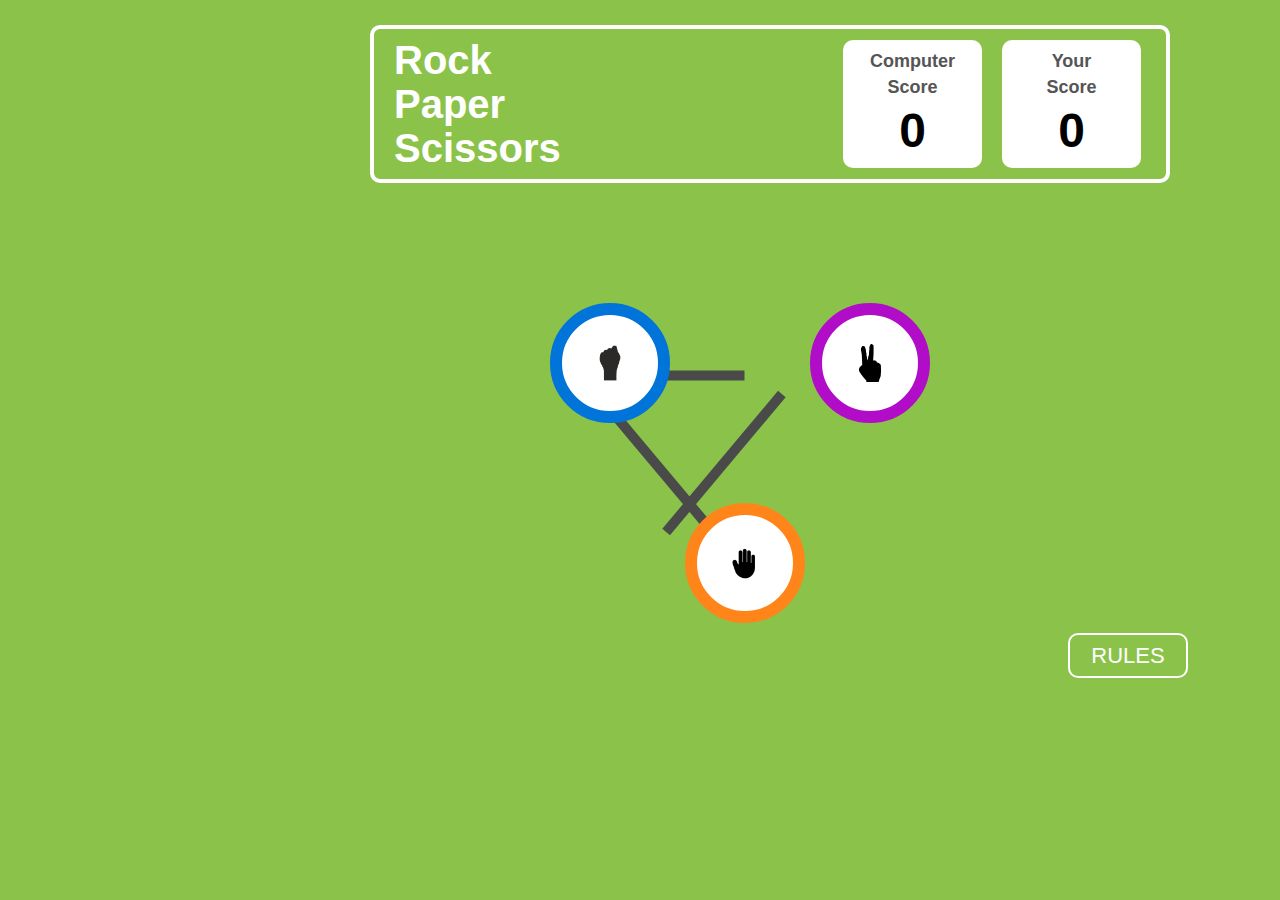
<file: index.html>
<!DOCTYPE html>
<html lang="en">
<head>
    <meta charset="UTF-8">
    <meta name="viewport" content="width=device-width, initial-scale=1.0">
    <title>Rock Paper Scissor Game</title>
    <link rel="stylesheet" href="style.css">
</head>
<body>
    <div class="header">
        <div class="section1">
            <h1>Rock</h1>
            <h1>Paper</h1>
            <h1>Scissors</h1>
        </div>
        <div class="section2">
            <div class="computer">
                <p>Computer</p>
                <p>Score</p>
                <h2 id="comp-score">0</h2>
            </div>
            <div class="player">
                <p>Your</p>
                <p>Score</p>
                <h2 id="player-score">0</h2>
            </div>
        </div>
    </div>

    <div class="bottom-section">
        <div class="game-container">
       
        <button class="circle rock" data-choice="rock">
            <img src="images/rock.png"  alt="Rock">
        </button>
        
        <button class="circle paper" data-choice="paper">
            <img src="images/paper.png" alt="Paper">
        </button>
        
        <button class="circle scissors" data-choice="scissors">
            <img src="images/scissors.png" alt="Scissors">
        </button>
        <div class="line line1"></div>
        <div class="line line2"></div>
        <div class="line line3"></div>
        </div>

    <div class="rules-section">
        <div class="popup-section hidden" id="rules-popup">
            <button class="close-btn">X</button>
            <div class="popup-content">
                <h2>Game Rules</h2>
                <ul class="rules-list">
                    <li>Rock beats scissors, scissors beat paper, and paper beats rock.</li>
                    <li>Agree ahead of time whether you'll count off "rock, paper, scissors, shoot" or just "rock, paper, scissors."</li>
                    <li>Use rock, paper, scissors to settle minor decisions or simply play to pass the time.</li>
                    <li>If both players lay down the same hand, each player lays dowm another hand.</li>
                </ul>
            </div>
        </div>
        <div class="bottom-btns">
            <button id="rules-btn">RULES</button>
        </div>
    </div>
</div>
<script src="script.js"></script>
</body>
</html>
</file>
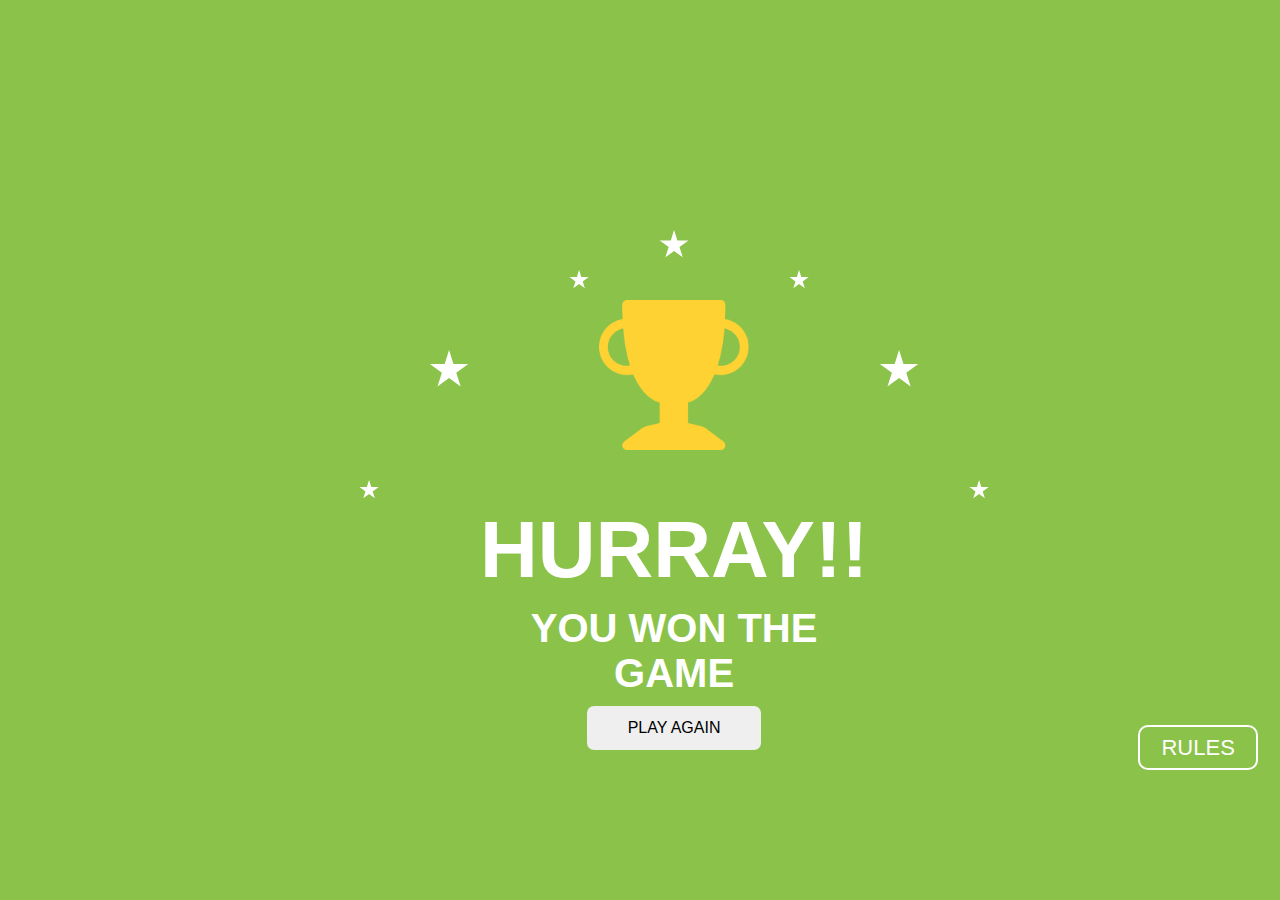
<file: congratulations.html>
<!DOCTYPE html>
<html lang="en">
<head>
    <meta charset="UTF-8">
    <meta name="viewport" content="width=device-width, initial-scale=1.0">
    <title>Congratuaions!!!!!</title>
    <link rel="stylesheet" href="style.css">
</head>
<body>
    <div class="congo-content">
        <div class="congratulations-section">
            <div class="trophy">
                <div class="stars">
                    <div class="star outer-small-star"></div>
                    <div class="star large-star"></div>
                    <div class="star small-star"></div>
                    <div class="star medium-star"></div>
                    <div class="star small-star"></div>
                    <div class="star large-star"></div>
                    <div class="star outer-small-star"></div>
                </div>
                <img src="images/trophy.png" alt="Trophy" class="trophy-image">
            </div>
            <div class="message">
                <h1>HURRAY!!</h1>
                <h3>YOU WON THE GAME</h3>
                <button id="play-again-btn">PLAY AGAIN</button>
            </div>
        </div>

        <div class="rules-section" id="congo-rules">
            <div class="popup-section" id="rules-popup">
                <button class="close-btn" id="congo-close-btn">X</button>
                <div class="popup-content">
                    <h2>Game Rules</h2>
                    <ul class="rules-list">
                        <li>Rock beats scissors, scissors beat paper, and paper beats rock.</li>
                        <li>Agree ahead of time whether you'll count off "rock, paper, scissors, shoot" or just "rock, paper, scissors."</li>
                        <li>Use rock, paper, scissors to settle minor decisions or simply play to pass the time.</li>
                        <li>If both players lay down the same hand, each player lays dowm another hand.</li>
                    </ul>
                </div>
            </div>
            <div class="bottom-btns">
                <button id="rules-btn">RULES</button>
            </div>
        </div>
    </div>
    <script src="script.js"></script>
</body>
</html>
</file>
<file: style.css>
*{
    margin: 0;
    box-sizing: border-box;
    font-family: Arial, Helvetica, sans-serif;
}

body{
    font-family: Arial, sans-serif;
  background-color: #8BC34A;
}

.header{
    width: 800px;
    height: 158px;
    margin-top: 25px;
    margin-left: 370px;
    border: 4px white solid;
    border-radius: 10px;
    background-color: transparent;
    display: flex;
    justify-content: space-between;
    align-items: center;
}

.section1{
    padding: 20px 20px;
}

.section1 h1{
    color: white;
  font-size: 40px;
  font-weight: bold;
  text-align: left;
  line-height: 1.1;
  
}

.section2{
    display: flex;
    gap: 20px;
    margin-right: 25px;
}

.computer,
.player {
  width: 139px;
  height: 128px;
  background-color: white;
  border-radius: 10px;
  display: flex;
  flex-direction: column;
  justify-content: center;
  align-items: center;
}

.computer p,
.player p {
  font-size: 18px;
  font-weight: bold;
  color: #555;
  margin-bottom: 5px;
}

.computer h2,
.player h2 {
  font-size: 48px;
  font-weight: bold;
  color: #000;
}

.game-container {
    position: relative;
    width: 450px;
    height: 450px;
    margin-top: 100px;
    margin-left: 400px;
}

.circle {
    position: absolute;
    width: 120px;
    height: 120px;
    background-color: white;
    border-radius: 50%;
    display: flex;
    justify-content: center;
    align-items: center;
    border: 12px solid transparent;
    z-index: 1;
    cursor: pointer;
}

.rock {
    top: 20px;
    left: 150px;
    border-color: #0074D9;
}

.paper {
    top: 220px;
    bottom: 0;
    left: 345px;
    border-color: #FF851B;
    transform: translateX(-50%);
}

.scissors {
    top: 20px;
    left: 410px;
    border-color: #B10DC9;
}

.line {
    position: absolute;
    width: 10px;
    background-color: #4A4A4A;
    transform-origin: top-left;
    z-index: 0;
}

.line1 {
    top: 0;
    left: 75%;
    height: 185px;
    transform:translateX(-50%)  rotate(270deg);
}

.line2 {
    top: 90px;
    left: 250px;
    height: 180px;
    transform: rotate(140deg);
}

.line3 {
    top: 90px;
    left: 95%;
    height: 180px;
    transform: rotate(40deg);
}

.circle img {
    width: 40%;
    height: 40%;
    object-fit: cover;
}

.bottom-section{
    display: flex;
}

.rules-section{
    margin-top: 15px;
    margin-left: 280px;
    margin-right: 40px;
    display: flex;
    flex-direction: column;
    justify-content: flex-end;
    align-items: center;
    z-index: 100;
    height: 500px;
    width: 300px;
}

#rules-btn{
    width: 120px;
    height: 45px;
    border: 2px solid white;
    background-color: transparent;
    border-radius: 10px;
    font-size: 22px;
    color: white;
    cursor: pointer;
    margin-top: auto;
    margin-bottom: 20px;
}

.popup-content{
    text-align: center;
    width: 340px;
    height: 375px;
    background-color: #004429;
    color: white;
    padding: 10px;
    border: 8px solid white;
    border-radius: 16px;
}

.popup-section{
    display: none;
    margin-top: 40px;
    margin-bottom: 30px;
}

.popup-content h2{
    color: white;
    text-align: center;
    padding-top: 4px;
    padding-bottom: 22px;
    font-size: 30px;
}

.rules-list li{
    list-style-type: square;
}

.rules-list li::marker{
    font-size: 20px;
    color: yellow;
}

.rules-list li{
    padding: 4px;
    font-size: 16px;
}

.close-btn{
    position: relative;
    top: 25px;
    left: 300px; 
    background-color: red;
    border: 6px solid;
    border-radius: 50%;
    color: white;
    width: 60px;
    height: 60px;
    cursor: pointer;
    font-weight: bold;
    font-size: 35px;
    z-index: 200;
}

.results-section{
    display: flex;
    margin-top: 30px;
}

.result-display{
    display: flex;
    justify-content: center;
    gap: 60px;
    margin-top: 100px;
    margin-left: 500px;
    width: 370px;
    height: 370px;
}

.result-content{
    position: relative;
    top: 120px;
    left: 10px;
    text-align: center;
}

.result-content h3{
    color: white;
    font-size: 20px;
    padding-top: 8px;
    padding-bottom: 10px;
}

#result-message{
    color: white;
    font-size: 32px;
    padding-top: 10px;
}

#play-again-btn{
    width: 174px;
    height: 44px;
    border-radius: 7px;
    border: none;
    font-size: 16px;
    padding: 10px;
    cursor: pointer;
}

.choice p{
    color: white;
    padding-bottom: 30px;
    text-align: center;
    padding-left: 20px;
    font-size: 20px;
    z-index: 1;
}

#next-btn{
    width: 115px;
    height: 45px;
    border: 2px solid white;
    background-color: transparent;
    border-radius: 10px;
    font-size: 22px;
    color: white;
    cursor: pointer;
    
}

.bottom-btns{
    display: flex;
    gap: 30px;
}

.results-section{
    display: flex;
}

.winner {
    animation: pulse-green 3s infinite;
    animation-direction: reverse;
    z-index: 2;
}

@keyframes pulse-green {
    0% {
        box-shadow: 0 0 0 0 #32A62F, 
                    0 0 100px 100px #399437;
                    
    }
    50% {
        box-shadow: 0 0 110px 110px #59AF41
    }
    100% {
        box-shadow: 0 0 0 0 #59AF41;
    }
}

.congo-content{
    display: flex;
    justify-content: space-between;
    align-items: center;
    gap: 140px;
    height: 100vh;
    text-align: center;
    color: white;
}

.congratulations-section{
    position: relative;
    width: 450px;
    height: 450px;
    margin-top: 150px;
    margin-left: 480px;
}

.trophy {
    position: relative;
    display: inline-block;
    margin-bottom: 20px;
}

.trophy-image {
    width: 150px;
    height: 300px;
    height: auto;
    display: block;
    margin: 0 auto;
}

.stars {
    position: absolute;
    top: -70px;
    left: 50%;
    transform: translateX(-50%);
    display: flex;
    gap: 50px;
    justify-content: center;
}

.star {
    background-color: #ffffff;
    clip-path: polygon(
        50% 0%, 61% 35%, 98% 35%, 68% 57%, 79% 91%, 
        50% 70%, 21% 91%, 32% 57%, 2% 35%, 39% 35%
    );
    animation: twinkle 1s infinite alternate;
}

.small-star {
    width: 20px;
    height: 20px;
    margin-right: 20px;
    margin-top: 40px;
    margin-left: 50px;
}

.medium-star {
    width: 30px;
    height: 30px;
}

.large-star {
    width: 40px;
    height: 40px;
    margin-top: 120px;
}

.outer-small-star{
    width: 20px;
    height: 20px;
    margin-top: 250px;
}

.message h1 {
    font-size: 80px;
    margin: 10px 0;
    color: white;
    margin-top: 30px;
}

.message h3 {
    font-size: 40px;
    margin: 10px 0;
    color: white;
}

@keyframes twinkle {
    0% {
        opacity: 0.8;
        transform: scale(2);
    }
    100% {
        opacity: 1;
        transform: scale(2.2);
    }
}

#congo-rules{
    margin-top: 180px;
    margin-left: 130px;
    margin-right: 40px;
    height: 500px;
    width: 450px;
}

#congo-close-btn{
    left: 180px;

}
</file>
